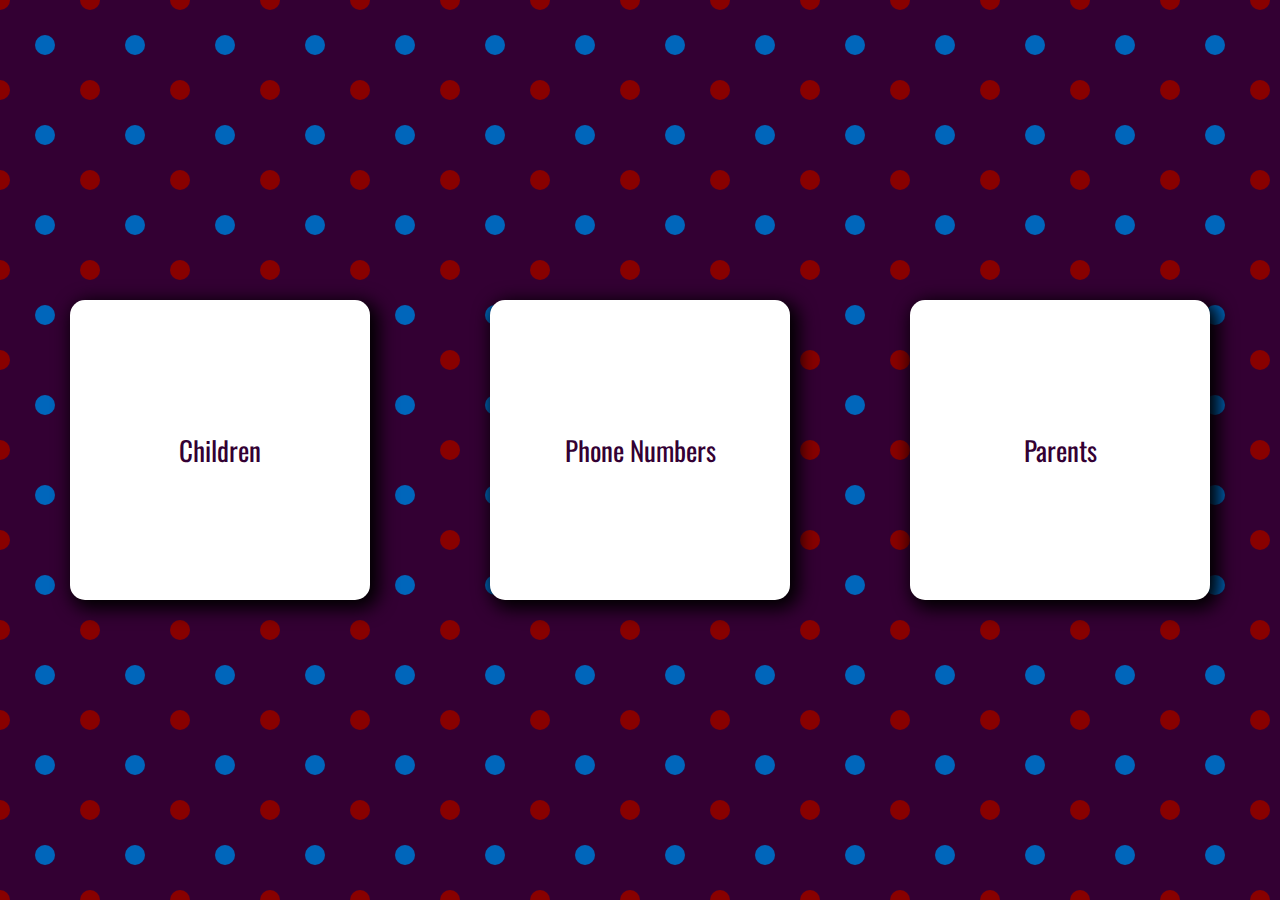
<file: dayCareProject-main/Frontend/index.html>
<!DOCTYPE html lang="en">
<head>
    <meta charset="UTF-8">
    <meta http-equiv="X-UA-Compatible" content="IE=edge">
    <meta name="viewport" content="width=device-width, initial-scale=1.0">
    <title>Day Care Project</title>
    <link rel="preconnect" href="https://fonts.gstatic.com">
    <link href="https://fonts.googleapis.com/css2?family=Oswald:wght@300&display=swap" rel="stylesheet">
    <link
      rel="stylesheet"
      href="https://cdnjs.cloudflare.com/ajax/libs/font-awesome/5.13.0/css/all.min.css"
      integrity="sha256-h20CPZ0QyXlBuAw7A+KluUYx/3pK+c7lYEpqLTlxjYQ="
      crossorigin="anonymous"
    />
    <link rel="stylesheet" href="./css/reset.css">
    <link rel="stylesheet" href="./css/styles.css">
</head>
<body>
    <div class="wrapper">
        
        <a class="page_link" href="./html/children.html">
            <div class="card">
            <div>
                <i class="fas fa-table"></i>
                <div>Children</div>
            </div>
            </div>
        </a>
        <a class="page_link" href="./html/children.html">
            <div class="card">
            <div>
                <i class="fas fa-table"></i>
                <div>Phone Numbers</div>
            </div>
            </div>
        </a>
        <a class="page_link" href="./html/children.html">
            <div class="card">
            <div>
                <i class="fas fa-table"></i>
                <div>Parents</div>
            </div>
            </div>
        </a>
        
        
    </div>
</body>
</html>
</file>
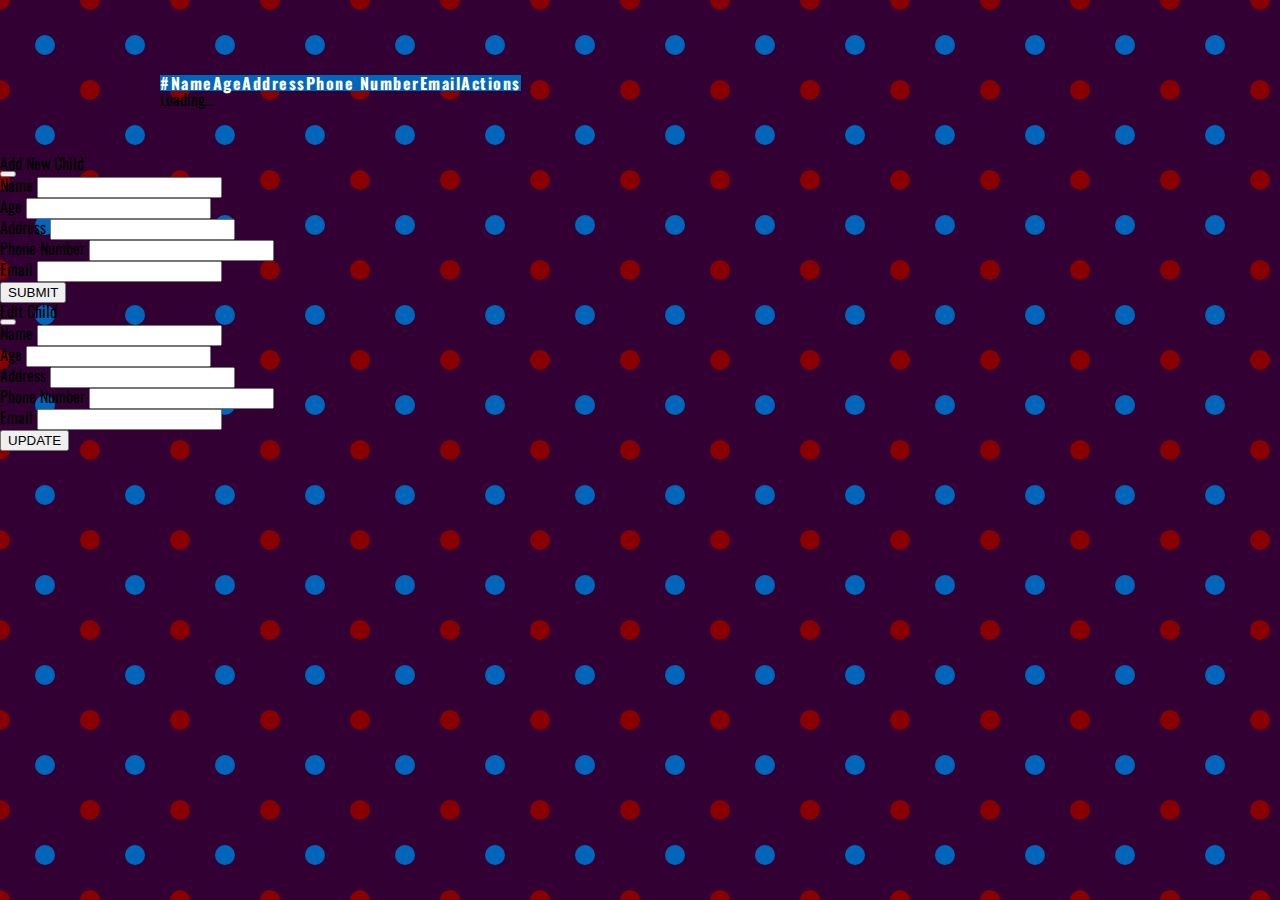
<file: dayCareProject-main/Frontend/html/children.html>
<!DOCTYPE html lang="en">
<head>
    <meta charset="UTF-8">
    <meta http-equiv="X-UA-Compatible" content="IE=edge">
    <meta name="viewport" content="width=device-width, initial-scale=1.0">
    <title>Children Table</title>
    <link href="https://fonts.googleapis.com/css2?family=Oswald:wght@300&display=swap" rel="stylesheet">
    <link
      rel="stylesheet"
      href="https://cdnjs.cloudflare.com/ajax/libs/font-awesome/5.13.0/css/all.min.css"
      integrity="sha256-h20CPZ0QyXlBuAw7A+KluUYx/3pK+c7lYEpqLTlxjYQ="
      crossorigin="anonymous"
    />
    <link href="https://cdn.jsdelivr.net/npm/bootstrap@5.0.0-beta2/dist/css/bootstrap.min.css" rel="stylesheet" integrity="sha384-BmbxuPwQa2lc/FVzBcNJ7UAyJxM6wuqIj61tLrc4wSX0szH/Ev+nYRRuWlolflfl" crossorigin="anonymous">
    <script src="https://cdn.jsdelivr.net/npm/bootstrap@5.0.0-beta2/dist/js/bootstrap.bundle.min.js" integrity="sha384-b5kHyXgcpbZJO/tY9Ul7kGkf1S0CWuKcCD38l8YkeH8z8QjE0GmW1gYU5S9FOnJ0" crossorigin="anonymous"></script>
    <link rel="stylesheet" href="../css/reset.css">
    <link rel="stylesheet" href="../css/styles.css">
</head>
<body>
    <a href="/">
        <i class="fas fa-arrow-circle-left"></i> 
    </a>
    <div class="table_wrapper">
      <table class="table table-light table-hover">
        <thead>
            <tr>
              <th scope="col">#</th>
              <th scope="col">Name</th>
              <th scope="col">Age</th>
              <th scope="col">Address</th>
              <th scope="col">Phone Number</th>
              <th scope="col">Email</th>
              <th scope="col">Actions</th>
            </tr>
          </thead>
          <tbody id="tableBody">
            
          </tbody>
      </table>
      <div class="text-center">
        <div class="spinner-border text-light" style="width: 4rem; height: 4rem;" role="status">
          <span class="visually-hidden">Loading...</span>
        </div>
      </div>
    </div>

<!-- Modal for creating a child -->
<div class="modal fade" id="exampleModal" tabindex="-1" aria-labelledby="exampleModalLabel" aria-hidden="true">
  <div class="modal-dialog">
    <div class="modal-content">
      <div class="modal-header">
        <h5 class="modal-title" id="exampleModalLabel">Add New Child</h5>
        <button type="button" class="btn-close" data-bs-dismiss="modal" aria-label="Close"></button>
      </div>
      <div class="modal-body">
        <form id="add_child_form">
          <div class="mb-3">
            <label for="name" class="form-label">Name</label>
            <input type="text" class="form-control" id="name" required>
          </div>
          <div class="mb-3">
            <label for="age" class="form-label">Age</label>
            <input type="number" class="form-control" id="age" required>
          </div>
          <div class="mb-3">
            <label for="address" class="form-label">Address</label>
            <input type="text" class="form-control" id="address" required>
          </div>
          <div class="mb-3">
            <label for="phoneNumber" class="form-label">Phone Number</label>
            <input type="text" class="form-control" id="phoneNumber" required>
          </div>
          <div class="mb-3">
            <label for="email" class="form-label">Email</label>
            <input type="text" class="form-control" id="email" required>
          </div>
          
          <button type="submit" class="btn btn-primary">SUBMIT</button>
        </form>
      </div>
    </div>
  </div>
</div>

<!-- Modal for updating the child -->
<div class="modal fade" id="editModal" tabindex="-1" aria-labelledby="exampleModalLabel" aria-hidden="true">
  <div class="modal-dialog">
    <div class="modal-content">
      <div class="modal-header">
        <h5 class="modal-title" id="exampleModalLabel">Edit Child</h5>
        <button type="button" class="btn-close" data-bs-dismiss="modal" aria-label="Close"></button>
      </div>
      <div class="modal-body">
        <form id="update_child_form">
          <input type="number" id="id" hidden>
          <div class="mb-3">
            <label for="name" class="form-label">Name</label>
            <input type="text" class="form-control" id="name" required>
          </div>
          <div class="mb-3">
            <label for="age" class="form-label">Age</label>
            <input type="number" class="form-control" id="age" required>
          </div>
          <div class="mb-3">
            <label for="address" class="form-label">Address</label>
            <input type="text" class="form-control" id="address" required>
          </div>
          <div class="mb-3">
            <label for="phoneNumber" class="form-label">Phone Number</label>
            <input type="text" class="form-control" id="phoneNumber" required>
          </div>
          <div class="mb-3">
            <label for="email" class="form-label">Email</label>
            <input type="text" class="form-control" id="email" required>
          </div>
          
          <button type="submit" class="btn btn-primary">UPDATE</button>
        </form>
      </div>
    </div>
  </div>
</div>
        
    <script src="../js/children.js"></script>
</body>
</html>
</file>
<file: dayCareProject-main/Frontend/css/styles.css>
:root {
  --blue: #0066bb;
  --purple: #330033;
  --red: #880000;
}

html,
body {
  min-height: 100vh;
  width: 100vw;
  font-family: "Oswald", sans-serif;
  background-color: var(--purple);

  background-image: url("data:image/svg+xml,%3Csvg xmlns='http://www.w3.org/2000/svg' width='90' height='90' viewBox='0 0 90 90'%3E%3Ccircle fill='%2306B' cx='45' cy='45' r='10'/%3E%3Cg fill='%23800' fill-opacity='1'%3E%3Ccircle cx='0' cy='90' r='10'/%3E%3Ccircle cx='90' cy='90' r='10'/%3E%3Ccircle cx='90' cy='0' r='10'/%3E%3Ccircle cx='0' cy='0' r='10'/%3E%3C/g%3E%3C/svg%3E");
}

.wrapper {
  min-height: 100vh;
  width: 100vw;
  display: flex;
  align-items: center;
  justify-content: space-evenly;
  flex-wrap: wrap;
}

.page_link {
  text-decoration: none;
  transition: 0.2s ease-in-out;
}

.page_link:hover {
  transform: scale(1.05);
}

.card {
  height: 300px;
  width: 300px;
  background-color: white;
  margin: 10px 50px;
  border-radius: 15px;
  box-shadow: 5px 5px 18px 4px #000;
  display: flex;
  align-items: center;
  justify-content: center;
  color: var(--purple);
}

.card i {
  display: block;
  font-size: 100px;
}

.card div {
  text-decoration: none;
  font-size: 27px;
  text-align: center;
}

/*chidren subpage css*/
.fa-arrow-circle-left {
  font-size: 40px;
  color: white;
  position: absolute;
  top: 20px;
  left: 20px;
  cursor: pointer;
}

.table_wrapper {
  padding-top: 75px;
  width: 75%;
  margin: 0 auto;
}

.add_child {
  text-align: center;
}

.add_child i {
  font-size: 30px;
  color: var(--blue);
  cursor: pointer;
}

table thead th {
  background-color: var(--blue) !important;
  color: white;
  font-weight: bold;
  letter-spacing: 1.5px;
}

table tr td i {
  margin: 0 10px;
}

table tr td i:first-child {
  color: var(--blue);
  cursor: pointer;
}

table tr td i:last-child {
  color: var(--red);
  cursor: pointer;
}

.fa-plus-circle {
  color: var(--blue) !important;
}
</file>
